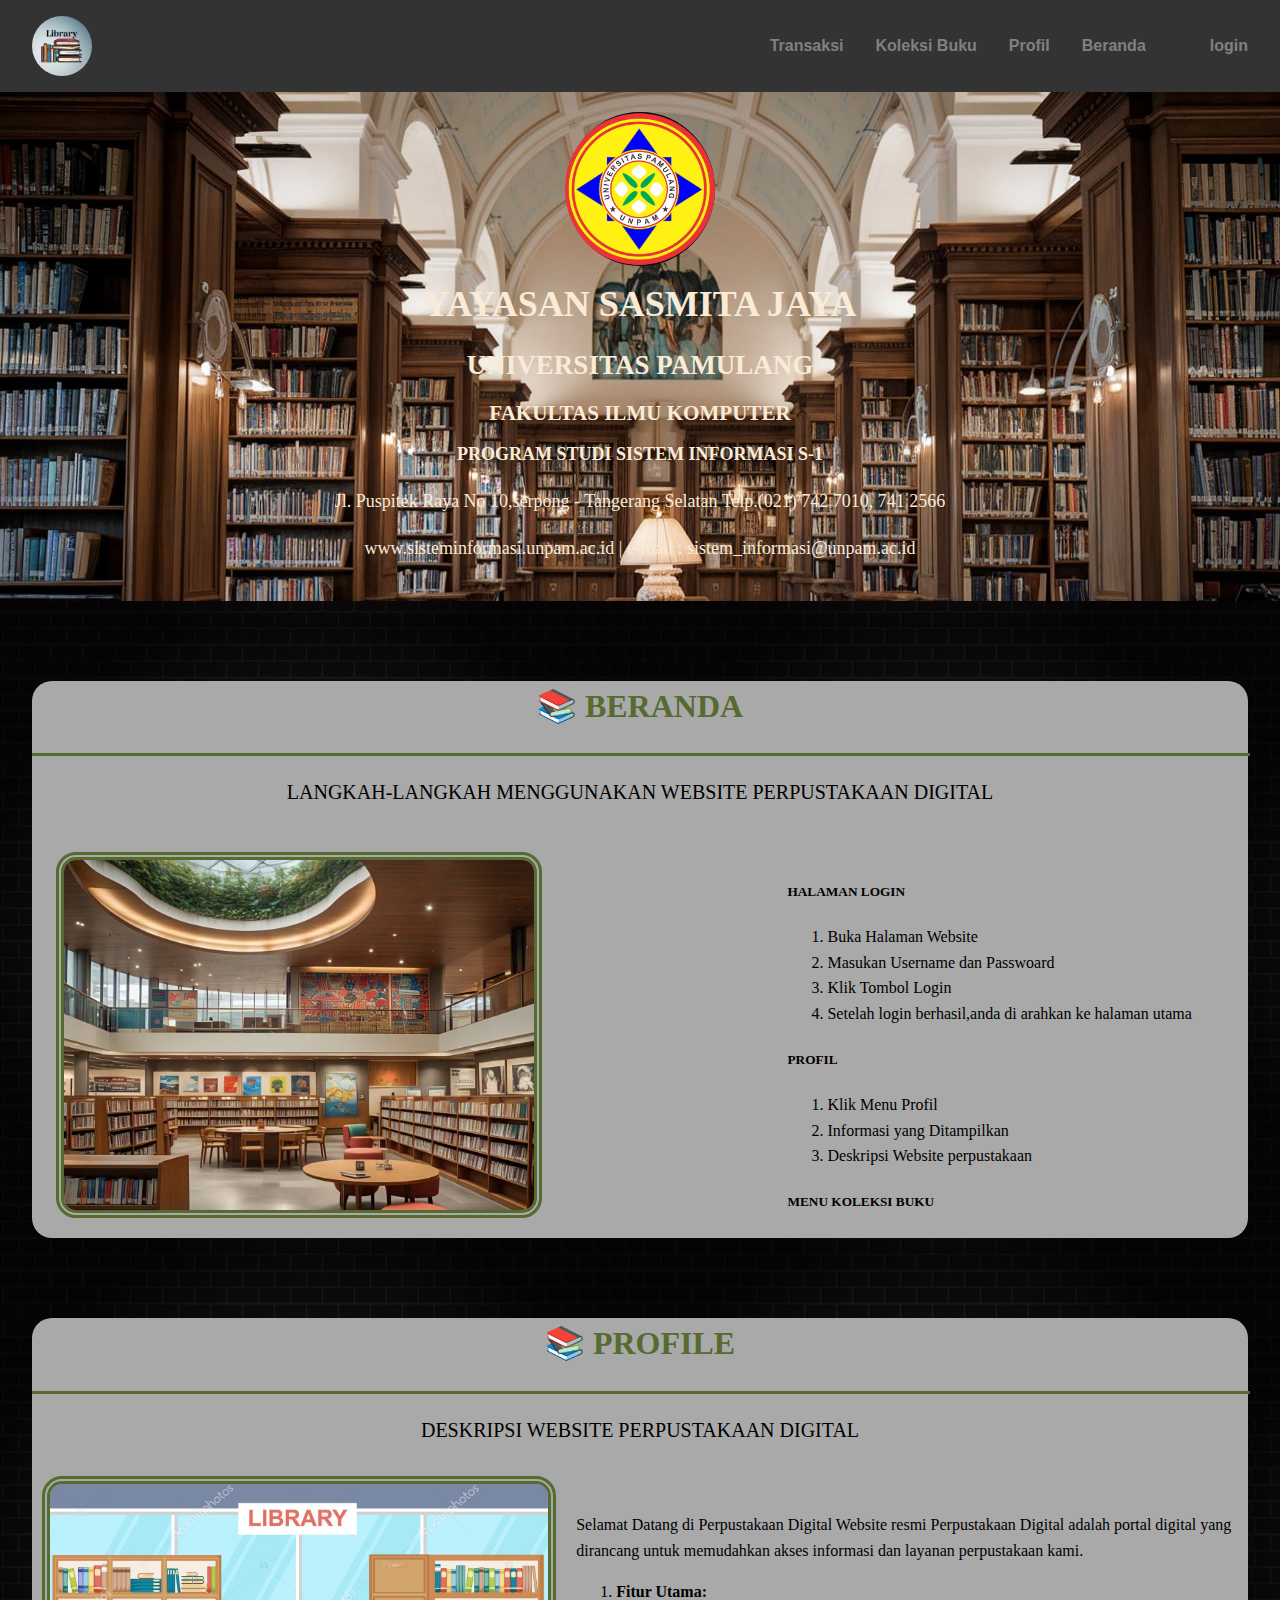
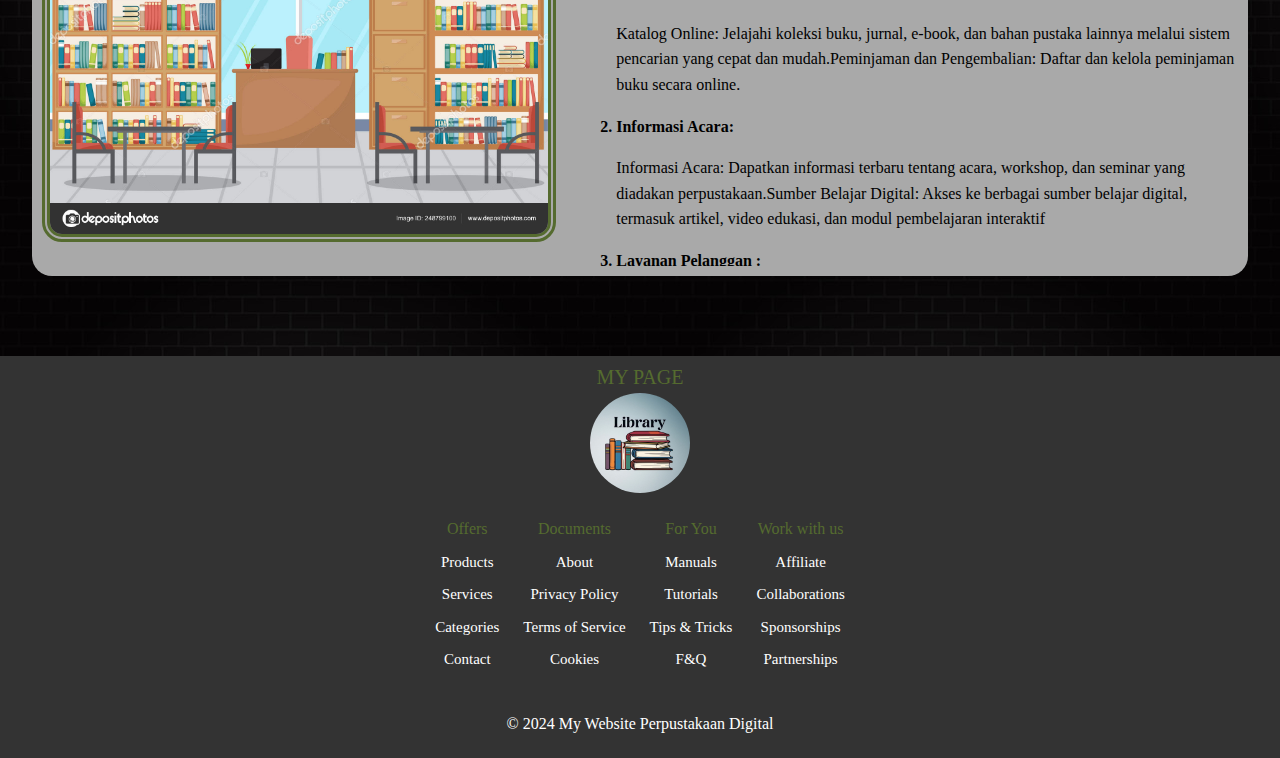
<file: index.html>
<html>

<head>
  <title>Perpustakaan Digital</title>
  <link rel="stylesheet" href="perpustkaan.css">
</head>

<body>
  </div>
  <nav>
    <div class="logo">
      <img src="image/logo_per.jpg" alt="" style="width: 60px; border-radius: 50%;">
    </div>
    <ul>
      <li><a href="index_transaksi.html">Transaksi</a></li>
      <li><a href="Index_Koleksi_Buku.html">Koleksi Buku</a></li>
      <li><a href="#profile">Profil</a></li>
      <li><a href="#beranda">Beranda<a></li>
      <li><a href="login_index.html">login</a></li>
    </ul>
  </nav>
  <header>
    <div class="container">
      <img src="image/logo.jpg" style="width: 150px; height :50x; border-radius :50%">
      <h1>YAYASAN SASMITA JAYA</h1>
      <h2>UNIVERSITAS PAMULANG</h2>
      <h3>FAKULTAS ILMU KOMPUTER</h3>
      <h4>PROGRAM STUDI SISTEM INFORMASI S-1</h4>
      <p>Jl. Puspitek Raya No 10,serpong - Tangerang Selatan Telp.(021) 742 7010, 741 2566</p>
      <p>www.sisteminformasi.unpam.ac.id | e-mail : sistem_informasi@unpam.ac.id</p>
  </header>
  <main>

    <section id="beranda">
      <h1>📚 BERANDA</h1>
      <hr size="3px" color="darkolivegreen" width="100%">
      <p class="beranda-deskripsi">LANGKAH-LANGKAH MENGGUNAKAN WEBSITE PERPUSTAKAAN DIGITAL</p>
      <div class="beranda-flex">
        <div class="beranda-image">
          <img src="image/GAMBAR_1.jpg" alt="" style="border-radius: 20px; width: 470px;">
        </div>
        <div class="beranda-text">
          <h5>HALAMAN LOGIN</h5>
          <ol>
            <li>Buka Halaman Website</li>
            <li>Masukan Username dan Passwoard</li>
            <li>Klik Tombol Login</li>
            <li>Setelah login berhasil,anda di arahkan ke halaman utama</li>
          </ol>
          <h5>PROFIL</h5>
          <ol>
            <li>Klik Menu Profil</li>
            <li>Informasi yang Ditampilkan</li>
            <li>Deskripsi Website perpustakaan</li>
          </ol>
          <h5>MENU KOLEKSI BUKU</h5>
          <ol>
            <li>Klik Menu Koleksi Buku di navigasi</li>
            <li>Anda akan Memilihat daftar buku yang tersedia di perpustakaan</li>
            <li>fitur tambahan:</li>
            <p> Cari Buku: Ketikkan nama buku atau kategori untuk mencari</p>
            <p> Detail Buku: Klik salah satu Buku untuk Melihat deskripsi</p>
          </ol>
          <h5>TRANSAKSI</h5>
          <ol>
            <li>Klik Menu Transaksi</li>
            <li>Anda akan melihat from Transaksi:</li>
            <p>isi Username,Passwoard,Alamat,Nana Buku, dan Jumlah</p>
            <p> klik tombol simpan untuk menambah transaksi</p>
          </ol>
        </div>
      </div>
    </section>
  </main>

  <div id="profile">
    <h1>📚 PROFILE</h1>
    <hr size="3px" color="darkolivegreen" width="100%">
    <p class="profile-deskripsi">DESKRIPSI WEBSITE PERPUSTAKAAN DIGITAL</p>
    <div class="profile-flex">
      <div class="profile-image">
        <img src="image/gambar_7.jpg" alt="" style="border-radius: 20px;">
      </div>
      <div class="profile-text">
        <p>
          Selamat Datang di Perpustakaan Digital
          Website resmi Perpustakaan Digital adalah portal digital yang dirancang untuk memudahkan akses informasi dan
          layanan perpustakaan kami.</p>
        <ol>
          <li><strong>Fitur Utama:</li></strong>
          <p>Katalog Online: Jelajahi koleksi buku, jurnal, e-book, dan bahan pustaka lainnya melalui sistem pencarian
            yang cepat dan mudah.Peminjaman dan Pengembalian: Daftar dan kelola peminjaman buku secara online.</p>

          <strong>
            <li>Informasi Acara:</li>
          </strong>
          <p>Informasi Acara: Dapatkan informasi terbaru tentang acara, workshop, dan seminar yang diadakan
            perpustakaan.Sumber Belajar Digital: Akses ke berbagai sumber belajar digital, termasuk artikel, video
            edukasi, dan modul pembelajaran interaktif</p>
          <strong>
            <li>Layanan Pelanggan :</li>
          </strong>
          <p>Ajukan pertanyaan atau minta bantuan melalui fitur live chat atau formulir kontak.
            Kami berkomitmen untuk mendukung kebutuhan literasi dan pembelajaran Anda dengan menyediakan fasilitas yang
            modern, koleksi yang lengkap, dan layanan yang ramah.Temukan inspirasi, ilmu, dan pengetahuan tanpa batas di
            Perpustakaan digital. Kunjungi kami sekarang dan jadilah bagian dari komunitas literasi yang berkembang</p>
        </ol>
      </div>
    </div>
  </div>
  <footer>

    <span class="footer-title">MY PAGE</span>
    <img src="image/logo_per.jpg" alt="" style="width: 100px; height: 100px; border-radius: 50%;">

    <div class="info">
      <ul>
        <li class="footer-list_header">Offers</li>
        <li><a href="#">Products</a></li>
        <li><a href="#">Services</a></li>
        <li><a href="#">Categories</a></li>
        <li><a href="#">Contact</a></li>
      </ul>

      <ul>
        <li class="footer-list_header">Documents</11>
        <li><a href="#">About</a></li>
        <li><a href="#">Privacy Policy</a></li>
        <li><a href="#">Terms of Service</a></li>
        <li><a href="#">Cookies</a></li>
      </ul>

      <ul>
        <li class="footer-list_header">For You</li>
        <li><a href="#">Manuals</a></li>
        <li><a href="#">Tutorials</a></li>
        <li><a href="#">Tips & Tricks</a></li>
        <li><a href="#">F&Q</a></li>
      </ul>

      <ul>
        <li class="footer-list_header">Work with us</li>
        <li><a href="#">Affiliate</a></li>
        <li><a href="#">Collaborations</a></li>
        <li><a href="#">Sponsorships</a></li>
        <li><a href="#">Partnerships</a></li>
    </div>
    <p>&copy; 2024 My Website Perpustakaan Digital</p>
  </footer>
</body>

</html>
</file>
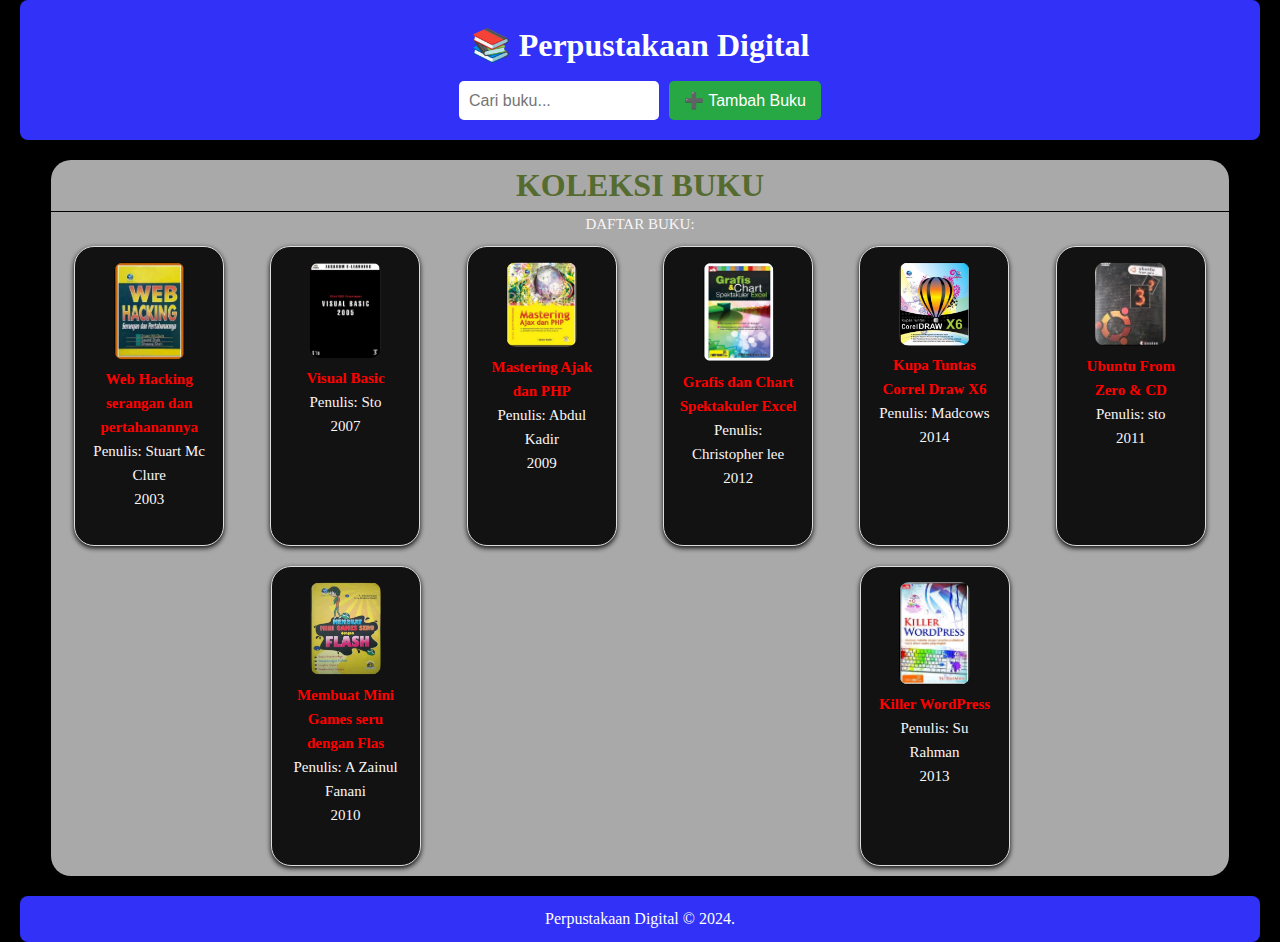
<file: Index_Koleksi_Buku.html>
<!DOCTYPE html>
<html lang="en">
<head>
    <meta charset="UTF-8">
    <meta name="viewport" content="width=device-width, initial-scale=1.0">
    <title>Perpustakaan Digital</title>
    <link rel="stylesheet" href="Koleksi_Buku.css">
</head>
<body>
    <header>
        <h1>📚 Perpustakaan Digital</h1>
        <div class="search-container">
            <input type="text" id="search" placeholder="Cari buku..." onkeyup="searchBook()">
            <button onclick="toggleAddBookForm()">➕ Tambah Buku</button>
        </div>
    </header>

    <main>
        <section id="add-book-section" class="hidden">
            <h2>Tambah Buku Baru</h2>
            <form id="add-book-form" onsubmit="addBook(event)">
                <input type="text" id="title" placeholder="Judul Buku" required>
                <input type="text" id="author" placeholder="Penulis" required>
                <input type="number" id="year" placeholder="Tahun Terbit" required>
                <button type="submit">Tambah Buku</button>
            </form>
        </section>

        <section>

            <div id="koleksi_buku">
                <h1>KOLEKSI BUKU</h1>
                 <hr size="1px" color="black" width="100%">
                <p>DAFTAR BUKU:</p>
              <section class="book-collection">
                <article class="book">
                  <img src="image/judul_2.jpg" alt="">
                  <h2>Web Hacking serangan dan pertahanannya</h2>
                  <p>Penulis: Stuart Mc Clure </p>
                  <p>2003</p>
                </article>
                  <article class="book">
                    <img src="image/judul_4.jpg" alt="">
                    <h2>Visual Basic</h2>
                    <p>Penulis: Sto </p>
                    <p>2007</p>
                  </article>
                    <article class="book">
                      <img src="image/judul_5.jpg" alt="">
                      <h2>Mastering Ajak dan PHP</h2>
                      <p>Penulis: Abdul Kadir </p>
                      <p>2009</p>
                    </article>
          
                    <article class="book">
                      <img src="image/judul_1.jpg" alt="">
                      <h2>Grafis dan Chart Spektakuler Excel</h2>
                      <p>Penulis: Christopher lee </p>
                      <p>2012</p>
                    </article>
          
                    <article class="book">
                      <img src="image/judul_6.jpg" alt="">
                      <h2>Kupa Tuntas Correl Draw X6</h2>
                      <p>Penulis: Madcows </p>
                      <p>2014</p>
                    </article>
          
                    <article class="book">
                      <img src="image/judul_7.jpg" alt="">
                      <h2>Ubuntu From Zero & CD</h2>
                      <p>Penulis: sto </p>
                      <p>2011</p>
                    </article>
          
                    <article class="book">
                      <img src="image/judul_8.jpg" alt="">
                      <h2>Membuat Mini Games seru dengan Flas</h2>
                      <p>Penulis: A Zainul Fanani </p>
                      <p>2010</p>
                    </article>

                    <article class="book">
                      <img src="image/judul_9.jpg" alt="">
                      <h2>Killer WordPress</h2>
                      <p>Penulis: Su Rahman </p>
                      <p>2013</p>
                    </article>
          
                    </article>
              </section>
    
        </section>
    </main>

    <footer>
        <p>Perpustakaan Digital &copy; 2024.</p>
    </footer>

    <script src="Koleksi_Buku.js"></script>
</body>
</html>
</file>
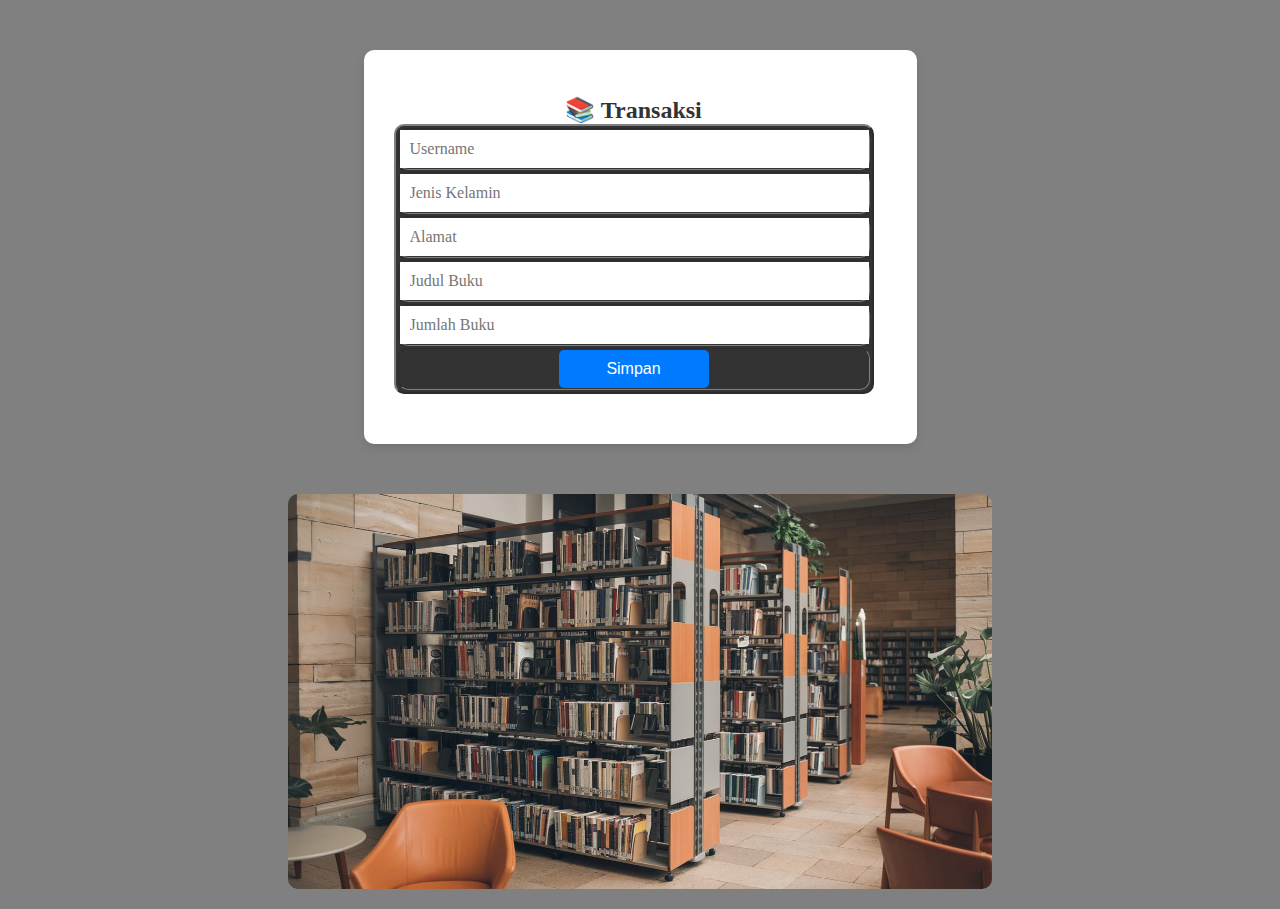
<file: index_transaksi.html>
<!DOCTYPE html>
<html>

<head>
    <title>My Website</title>
    <meta name="viewport" content="width=device-width, initial-scale=1.0" />
    <link rel="stylesheet" href="https://cdn.jsdelivr.net/npm/bootstrap-icons@1.11.3/font/bootstrap-icons.min.css" />
    <link rel="stylesheet" href="Transaksi.css" />
</head>

<body>
    <div class="section-transaksi">
        <div class="container">
            <h1 class="input-field">📚 Transaksi</hi>
                <table border="2" width="100%">
                    <form>
                        <tr>
                            <td> <input class="input-field" type="username" placeholder="Username" /> </td>
                        </tr>
                        <tr>
                            <td> <input class="input-field" type="jenis kelamin" placeholder="Jenis Kelamin" /></td>
                        </tr>
                        <tr>
                            <td><input class="input-field" type="alamat" placeholder="Alamat" /></td>
                        </tr>
                        <tr>
                            <td><input class="input-field" type="Judul Buku" placeholder="Judul Buku" /></td>
                        </tr>
                        <tr>
                            <td><input class="input-field" type="Jumlah Buku" placeholder="Jumlah Buku" /></td>
                        </tr>
                        <tr>
                            <td>
                                <center><button class="tomb tomb-simpan my">Simpan</button></center>
                            </td>
                        </tr>

                    </form>
                </table>

        </div>
    </div>
    <img src="image/gambar_9.jpg" alt="" class="hero-img" />

</body>

</html>
</file>
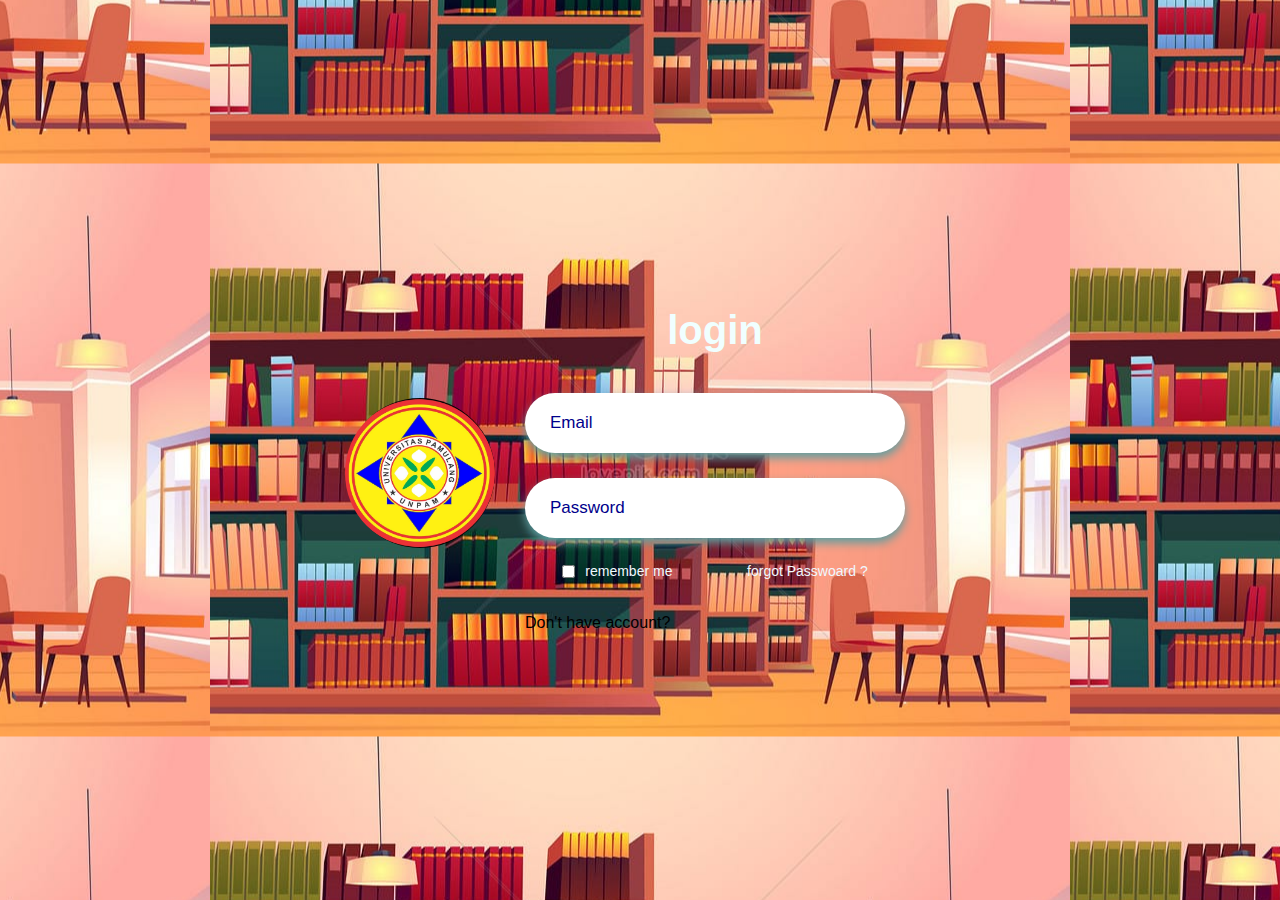
<file: login_index.html>
<!DOCTYPE html>
<html lang="en">

<head>
    <meta charset="UTF-8">
    <meta name="viewport" content="width=device-width, initial-scale=1.0">
    <title>Login</title>
    <link rel="stylesheet" href="login.css">

</head>

<body>
    <img src="image/logo.jpg" alt="" style="width: 150px; height: 150px; border-radius: 50%;">
    <div class="login-box">
        <div class="login-header">
            <header>login</header>
        </div>
        <div class="input-box">
            <input type=" text" class="input-field" placeholder="Email" autocomplete="off" required>
        </div>
        <div class="input-box">
            <input type="password" class="input-field" placeholder="Password" autocomplete="off" required>
        </div>
        <div class="forgot">
            <section>
                <input type="checkbox" id="check">
                <label for="check">remember me</label></label>
            </section>
            <section>
                <a href="#">forgot Passwoard ?</a>
            </section>
        </div>
        <div class="input-submit">
            <p>Don't have account?</p>
        </div>




</body>

</html>
</file>
<file: perpustkaan.css>
body {
  font-family: sans-serif;
  margin: 0;
  padding: 0;
  box-sizing: border-box;
  line-height: 1.6;
  background-image: url(image/background.jpg);
}

nav {
  display: flex;
  justify-content: space-between;
  align-items: center;
  background-color:#333;
  padding: 1rem 2rem;
  flex-wrap: wrap;
}

nav .logo img {
  width: 50px;
  border-radius: 50%;
}

nav ul {
  list-style: none;
  display: flex;
}

nav ul li a {
  text-decoration: none;
  color: gray;
  font-weight: bold;
  font-family: 'Segoe UI', Tahoma, Geneva, Verdana, sans-serif;
  transition: all;
  transition-duration: 300ms;
  font-weight: bolder;

}

nav ul li a:hover{
  color: olivedrab;
  border-bottom: 3px solid gray;
}

nav ul{
  list-style: none;
  display: flex;
  align-items: center;
  gap: 2em;
}

header {
  text-align: center;
  padding: 20px;
  color: antiquewhite;
  background-image: url(image/library.jpg);
  font-family:'Times New Roman', Times, serif;
  font-size: 18px;
}

header img {
  width: 100px;
  border-radius: 50%;
}

header h1, h2, h3, h4 {
  margin: 10px 0;
}

.main-container {
  padding: 20px;
}

#beranda{
  background-color: darkgrey;
  border-radius: 20px;
  width: 95%;
  margin: auto;
}

#beranda h1{
  color: darkolivegreen;
  text-align: center;
  margin-top: 80px;
  font-family: Cambria, Cochin, Georgia, Times, 'Times New Roman', serif;
}

#beranda .beranda-deskripsi{
  text-align: center;
  color: black;
  font-size: 20px;
  font-family: 'Times New Roman', Times, serif;
}

.beranda-flex {
  display: flex;
  justify-content: space-between;
  margin: 30px auto;
  height: 400px;
  width: 100%;
}

.beranda-image,
.beranda-text{
  margin: 14px;
  padding-right: 25px;
}

.beranda-image img{
  object-fit: cover;
  height: 350px;
  margin-left: 10px;
  border: double 8px darkolivegreen;
}

.beranda-text{
  width: 47,5%;
  padding: 10px 0;
  margin: 10px;
  padding-left: 10px;
  overflow: auto;
  font-family: Cambria, Cochin, Georgia, Times, 'Times New Roman', serif;
}

#profile{
  background-color: darkgrey;
  border-radius: 20px;
  width: 95%;
  margin: auto;
}

#profile h1{
  color: darkolivegreen;
  text-align: center;
  margin-top: 80px;
  font-family: Cambria, Cochin, Georgia, Times, 'Times New Roman', serif;
}

#profile .profile-deskripsi{
  text-align: center;
  color: black;
  font-size: 20px;
  font-family: 'Times New Roman', Times, serif;
}

.profile-flex{
  display: flex;
  justify-content: space-around;
  width: 100%;
  margin: 30px auto;
  height: 400px;
}
.profile-image img{
  width: 47,5%;
  object-fit: cover;
  height: 350px;
  margin-left: 10px;
  border: double 8px darkolivegreen;
}

.profile-image
.profile-text{
  margin: 14px;
  padding-right: 25px;
}

.profile-text{
  padding: 10px 0;
  margin: 10px;
  padding-left: 10px;
  font-family: Cambria, Cochin, Georgia, Times, 'Times New Roman', serif;
  overflow: auto;
  width:47,5%;
}


footer {
  background-color: #333;
  color: white;
  margin-top: 80px;
  padding: 5px;
  text-align: center;
  font-family: Cambria, Cochin, Georgia, Times, 'Times New Roman', serif;

}

footer ul{
  list-style: none;
  padding: 0;
}

footer.img{
  margin-top: 10px;
}

footer ul li{
  margin: 7px 7px;
}

.footer-title{
  font-size: 20px;
  color: darkolivegreen;
}

footer ul li a {
  text-decoration: none;
  color: white; 
  font-size: 15px;
}

footer ul li a :hover{
  color: antiquewhite;
}

.info{
  display: flex;
  justify-content: center;
  gap: 10px;
}

.footer-list_header{
  font-size: 16px;
  color:darkolivegreen;
}

footer{
  display: flex;
  flex-direction: column;
  align-items: center;
}

@media screen and (max-width: 467px) {
  nav ul {
    flex-direction: column;
    align-items: flex-start;
    gap: 10px;
  }

  .profile-flex, .beranda-flex {
    flex-direction: column;
    align-items: center;
  }

  .profile-image img, .beranda-image img {
    width: 100%;
    height: auto;
  }

  header img {
    width: 80px;
  }

  header h1, h2, h3, h4 {
    font-size: 1rem;
  }

  footer .info {
    display: flex;
    flex-direction: column;
    gap: 20px;
  }
}
</file>
<file: Koleksi_Buku.css>
* {
  margin: 0;
  padding: 0;
  box-sizing: border-box;
}

body {
  font-family: Cambria, Cochin, Georgia, Times, 'Times New Roman', serif;
  background-color:black;
  color: darkolivegreen;
  line-height: 1.6;
  padding: 0 20px;
}

header {
  text-align: center;
  background: rgb(49, 49, 247);
  color: white;
  padding: 20px;
  border-radius: 8px;
  margin-bottom: 20px;
}

header h1 {
  font-size: 2rem;
  margin-bottom: 10px;
}

.search-container {
  display: flex;
  justify-content: center;
  gap: 10px;
  margin-top: 10px;
}

.search-container input {
  padding: 10px;
  width: 200px;
  border: none;
  border-radius: 5px;
  font-size: 16px;
}

.search-container button {
  padding: 10px 15px;
  background: #28a745;
  color: white;
  border: none;
  border-radius: 5px;
  cursor: pointer;
  font-size: 16px;
}

.search-container button:hover {
  background: #218838;
}

main section {
  margin-bottom: 20px;
  text-align: center;
}

.hidden {
  display: none;
}

form {
  display: flex;
  flex-direction: column;
  gap: 10px;
  max-width: 400px;
  margin: 0 auto 20px;
}

form input, form button {
  padding: 10px;
  font-size: 16px;
}

form button {
  background: #007bff;
  color: white;
  border: none;
  border-radius: 5px;
  cursor: pointer;
}

form button:hover {
  background: #0056b3;
}


#koleksi_buku{
  padding: 0px;
  background-color:darkgray;
  border-radius: 20px;
  width: 95%;
  margin: auto;
}

#koleksi_buku h1{
  text-align: center;
  font-family:Cambria, Cochin, Georgia, Times, 'Times New Roman', serif ;
  color: darkolivegreen;
}

#koleksi_buku p{
  text-align: center;
  font-family: Cambria, Cochin, Georgia, Times, 'Times New Roman', serif;
  font-size: 15px;
  color: rgb(250, 246, 246);
}

.book-collection {
  display: flex;
  flex-wrap: wrap;
  justify-content: space-around;
  color: aliceblue;
}

.book{
  background: #121212;
  border: 1px solid #dddddd;
  flex-direction: column;
  cursor: pointer;
  transition: all 0,3s;
  border-radius: 20px;
  margin: 10px;
  padding: 15px;
  height: 300px;
  width: 150px;
  text-align: center;
  box-shadow: 0 2px 5px rgb(13, 12, 12);
  font-family:Cambria, Cochin, Georgia, Times, 'Times New Roman', serif ;
}

.book-collection :hover{
  box-shadow: 0 0 20px rgba(0,0,0, 21);
  scale: 1.01;
}

.book h2{
  color: red;
  font-size: 15px;
}

.book img{
  max-width: 60%;
  height: auto;
  border-radius: 10px;
}

footer {
  text-align: center;
  margin-top: 20px;
  padding: 10px;
  background-color:rgb(49, 49, 247);;
  color: white;
  border-radius: 8px;
}
</file>
<file: Transaksi.css>
body {
     font-family: Arial, sans-serif;
     margin: 0;
     padding: 0;
     background-color: gray;
 }

 .container {
     max-width: 500px;
     margin: 50px auto;
     background-color: white;
     border-radius: 10px;
     box-shadow: 0 4px 10px rgba(0, 0, 0, 0.1);
     padding: 20px;
     padding-right: 33px;

 }

 table,
 td,
 tr {
     border-radius: 10px;
     background-color: #333;
 }

 h1.input-field {
     font-size: 24px;
     color: #333;
     text-align: center;
     margin-bottom: 20px;
 }

 h1 {
     margin-bottom: 20px;
 }

 .input-field {
     width: 96%;
     padding: 10px;
     background-color: white;
     border: 1px;
     font-size: 16px;
     font-family: Cambria, Cochin, Georgia, Times, 'Times New Roman', serif;
 }

 .tomb-simpan {
     width: 150px;
     background-color: #007bff;
     color: #fff;
     border: none;
     padding: 10px;
     font-size: 16px;
     border-radius: 5px;
     cursor: pointer;
 }

 .tomb-simpan:hover {
     background-color: #0056b3;
 }

 .deskripsi {
     display: block;
     text-align: center;
     margin-top: 15px;
     font-size: 14px;
     color: #555;
 }

 .deskripsi a {
     color: #007bff;
     text-decoration: none;
 }

 .deskripsi a:hover {
     text-decoration: underline;
 }

 .hero-img {
     display: block;
     max-width: 55%;
     margin: 20px auto;
     border-radius: 10px;
 }

 @media (max-width: 768px) {
     .container {
         width: 90%;
         margin: 20px auto;
         padding: 15px;
     }

     h1.transaksi {
         font-size: 20px;
     }

     .input-field {
         font-size: 14px;
     }

     .tomb-simpan {
         font-size: 14px;
     }
 }
</file>
<file: login.css>
*{
    margin: 0;
    padding: 0;
    box-sizing: border-box;
    font-family:'poppins', sans-serif;
}

body{
    display: flex;
    justify-content: center;
    align-items: center;
    min-height: 100vh;
    background-image:url(image/perpustakaan.jpg) ;
    background-position: center;
}

.login-box{
    display: flex;
    justify-content: center;
    flex-direction: column;
    width: 440px;
    height: 480px;
    padding: 30px;
}

.login-header{
    text-align: center;
    margin: 40px 0 40px 0;
}

.login-header header{
    color: azure;
    font-size: 40px;
    font-weight: 600;
}

.login-box .input-field{
    width: 100%;
    height: 60px;
    font-size: 17px;
    padding: 0 25px;
    margin-bottom: 25px;
    border-radius: 35px;
    border: none;
    box-shadow: 0px 5px 10px cadetblue;
    outline: none;
    transition: 0.3s;
}
 
img{
    margin-top: 45px;
}
::placeholder{
    font-weight: 520;
    color: darkblue;
}

.input-field:focus{
    transform: scale(120%);
}

.forgot{
    display: flex;
    justify-content: space-around;
    margin-bottom: 35px;
}

section{
    display: flex;
    align-items:center;
    font-size: 14px;
    color: aliceblue;
}

#check{
    margin-right: 10px;
}
 a{
    text-decoration: none;
 }

 a:hover{
    text-decoration: underline;
    color: blue;
 }

 section a{
    color: aliceblue;
 }
 
 .input-submit{
    position: relative;
 }

 .submit-btn{
    width: 100%;
    height: 60px;
    background: yellowgreen;
    border: none;
    border-radius: 30px;
    cursor: pointer;
    transition: .3s;
 }

 .input-submit label{
    position: absolute;
    top: 45%;
    left: 50%;
    color: antiquewhite;
    -ms-transform: translate(-50%, -50%);
    transform: translate(-50%, -50%);
    cursor: pointer;
 }

 .submit-btn :hover{
    background: blue;
    transform: scale(1.05,1);
 }
 .sign-up-link{
    text-align: center;
    font-size: 15px;
    margin-top: 20px;
 }

 .sign-up-link a{ 
    color: azure;
    font-weight: 600;
 }

 .sign-up-link p{
    color: beige;
 }
</file>
